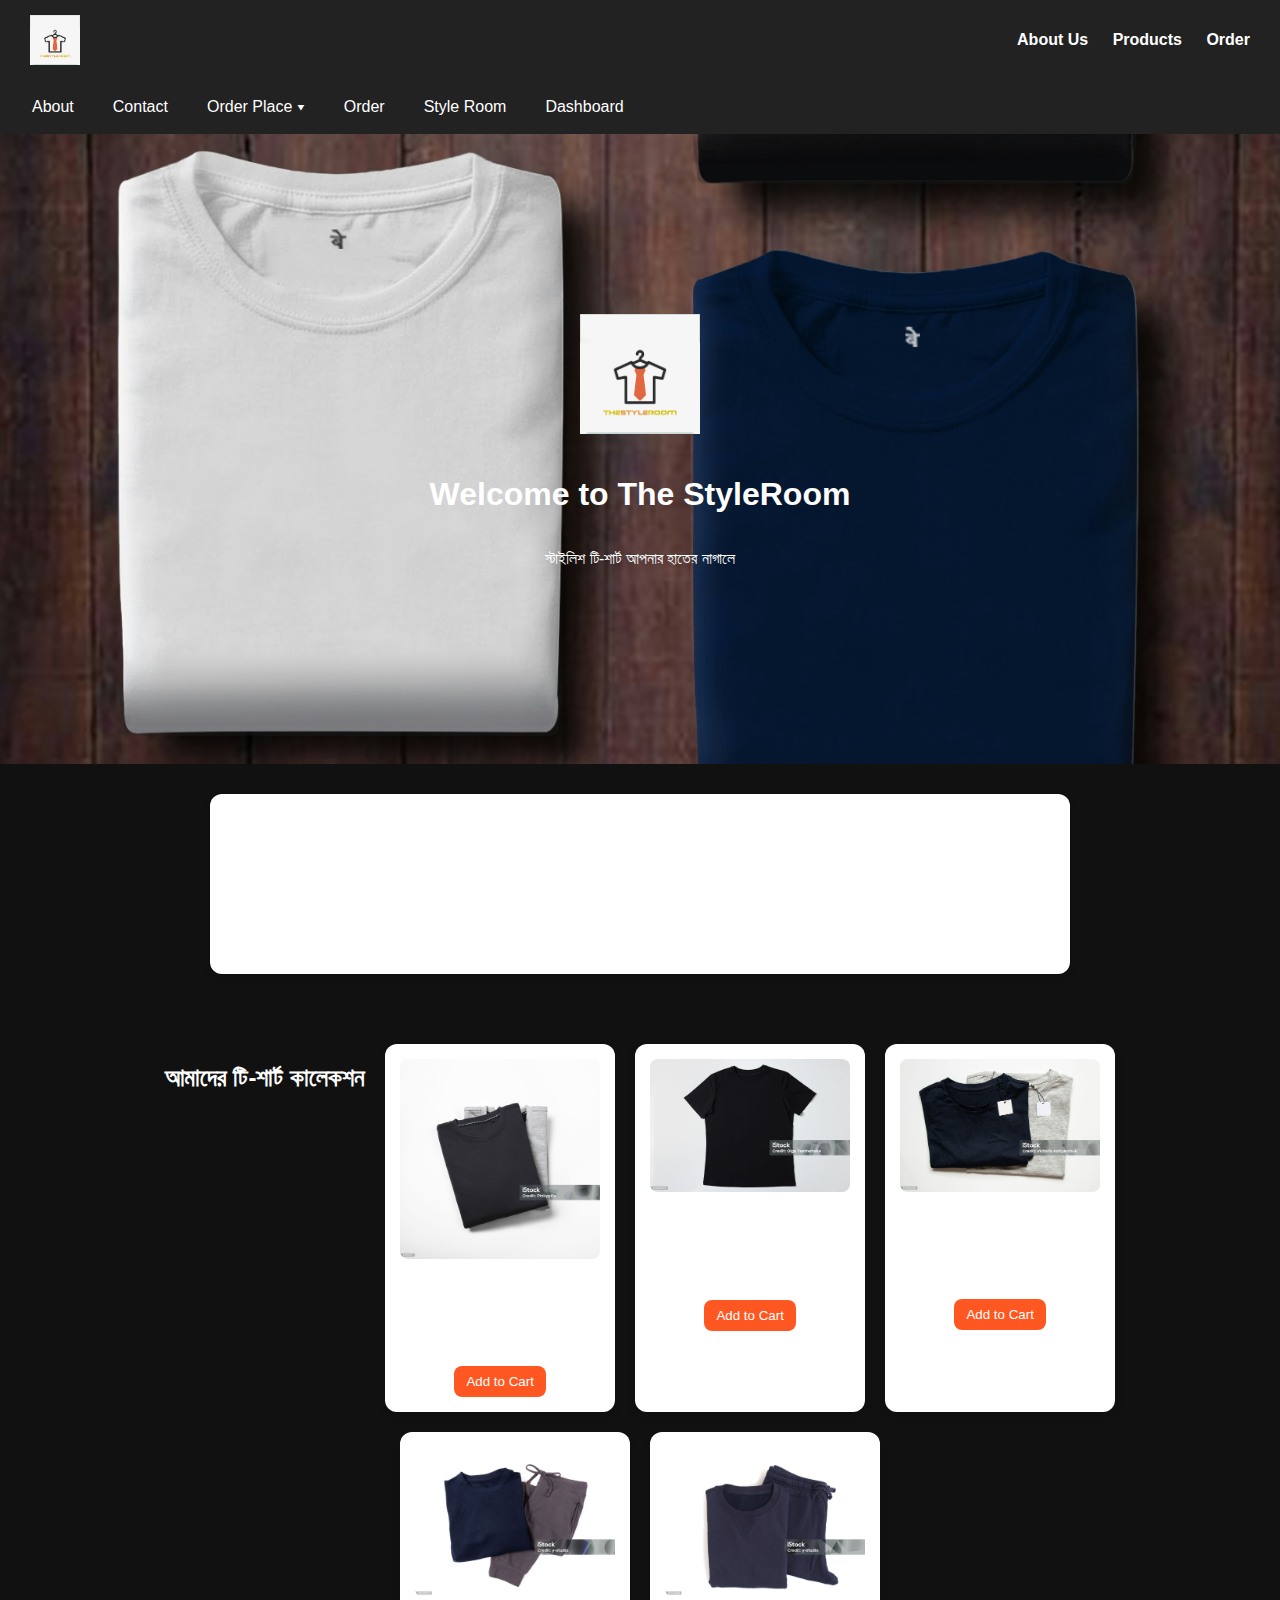
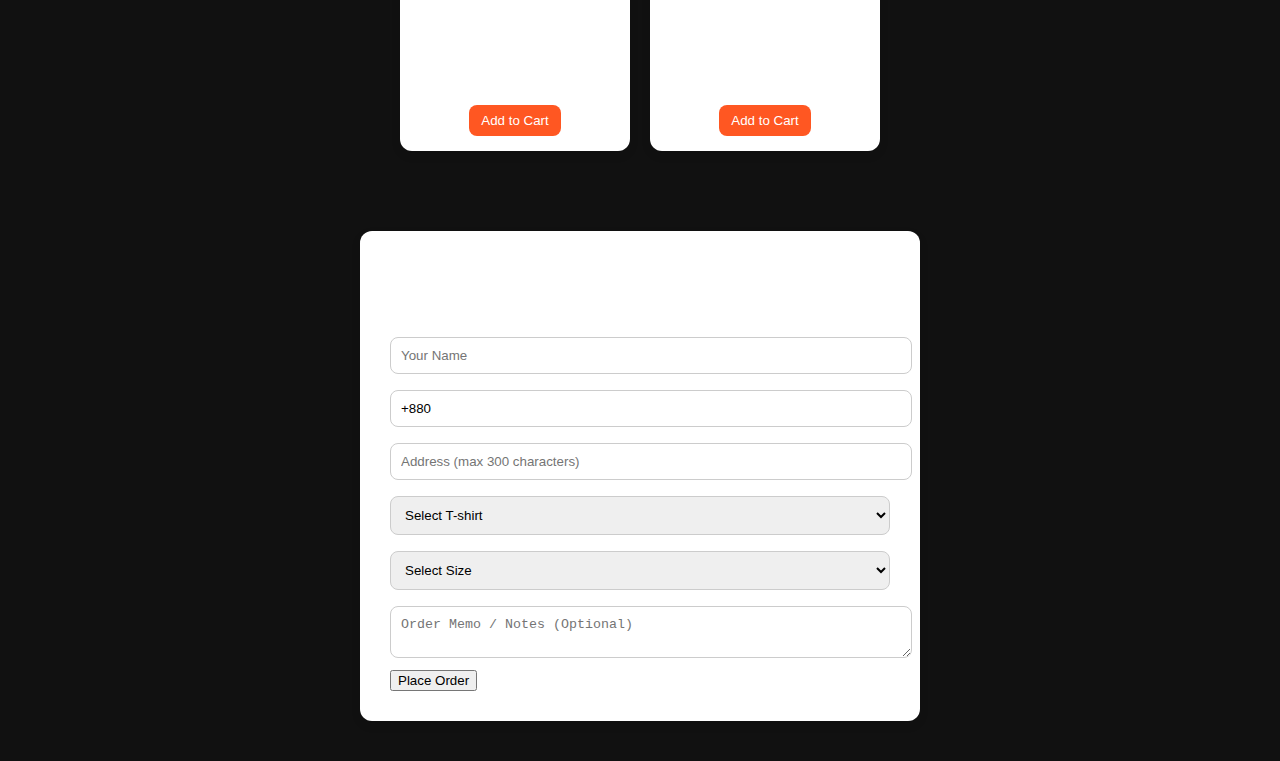
<file: index.html>
<!DOCTYPE html>
<html lang="bn">
<head>
  <meta charset="UTF-8">
  <meta name="viewport" content="width=device-width, initial-scale=1.0">
  <title>The Style Room</title>
  <link rel="stylesheet" href="style.css">
</head>
<body>

  <!-- Navbar -->
  <header class="navbar">
    <img src="logo.png" alt="The StyleRoom Logo" class="logo">
    <nav>
      <a href="#about">About Us</a>
      <a href="#products">Products</a>
      <a href="#order">Order</a>
    </nav>
  </header>
<header>
  <nav class="top-nav">
    <ul>
      <li><a href="about.html">About</a></li>
      <li><a href="contact.html">Contact</a></li>
      <li>
        <a href="#">Order Place ▾</a>
        <ul class="dropdown">
          <li><a href="invoice.html">Invoice Create</a></li>
        </ul>
      </li>
      <li><a href="order.html">Order</a></li>
      <li><a href="styleroom.html">Style Room</a></li>
      <li><a href="dashboard.html">Dashboard</a></li>
    </ul>
  </nav>
</header>
  <!-- Hero Section -->
  <section class="hero">
    <img src="logo.png" alt="Logo" class="hero-logo">
    <h1>Welcome to The StyleRoom</h1>
    <p>স্টাইলিশ টি-শার্ট আপনার হাতের নাগালে</p>
  </section>

  <!-- About -->
  <section id="about" class="about">
    <h2>আমাদের সম্পর্কে</h2>
    <p>
      <strong>The StyleRoom</strong> হলো একটি অনলাইন শপ যেখানে আপনি
      পাবেন ইউনিক ডিজাইনের টি-শার্ট, আধুনিক কালেকশন এবং সাশ্রয়ী দামে
      আপনার পছন্দের পোশাক।  
      আমাদের লক্ষ্য হচ্ছে প্রতিটি কাস্টমারের জন্য ফ্যাশনকে সহজ এবং
      অ্যাক্সেসযোগ্য করা। 
    </p>
  </section>

  <!-- Products -->
  <section id="products" class="products">
    <h2>আমাদের টি-শার্ট কালেকশন</h2>

    <div class="product">
      <img src="tshirt1.jpg" alt="Cool Blue Tee">
      <h3>Cool Blue Tee</h3>
      <p>Price: 500 BDT</p>
      <button class="add-to-cart" data-name="Cool Blue Tee" data-price="500" data-image="tshirt1.jpg">Add to Cart</button>
    </div>

    <div class="product">
      <img src="tshirt2.jpg" alt="Urban Black Tee">
      <h3>Urban Black Tee</h3>
      <p>Price: 600 BDT</p>
      <button class="add-to-cart" data-name="Urban Black Tee" data-price="600" data-image="tshirt2.jpg">Add to Cart</button>
    </div>

    <div class="product">
      <img src="tshirt3.jpg" alt="Classic White Tee">
      <h3>Classic White Tee</h3>
      <p>Price: 550 BDT</p>
      <button class="add-to-cart" data-name="Classic White Tee" data-price="550" data-image="tshirt3.jpg">Add to Cart</button>
    </div>

<div class="product">
      <img src="tshirt4.jpg" alt="Cool Blue Tee">
      <h3>2 TShirt Combo</h3>
      <p>Price: 900 BDT</p>
      <button class="add-to-cart" data-name="Cool Blue Tee" data-price="900" data-image="tshirt1.jpg">Add to Cart</button>
    </div>

<div class="product">
      <img src="tshirt5.jpg" alt="Cool Blue Tee">
      <h3>3 TShirt Combo</h3>
      <p>Price: 1350 BDT</p>
      <button class="add-to-cart" data-name="Cool Blue Tee" data-price="1350" data-image="tshirt1.jpg">Add to Cart</button>
    </div>


   </section>

  <!-- Order Form -->
  <section id="order" class="order-section">
    <h2>Place Your Order</h2>
    <form id="orderForm">
      <input type="text" id="customerName" placeholder="Your Name" required>
      <input type="text" id="customerPhone" placeholder="Phone Number" value="+880" required>
      <input type="text" id="customerAddress" placeholder="Address (max 300 characters)" maxlength="300" required>
      <select id="tshirtSelect" required>
        <option value="">Select T-shirt</option>
        <option value="Cool Blue Tee">Cool Blue Tee</option>
        <option value="Urban Black Tee">Urban Black Tee</option>
        <option value="Classic White Tee">Classic White Tee</option>
      </select>
      <select id="tshirtSize" required>
        <option value="">Select Size</option>
        <option value="S">S</option>
        <option value="M">M</option>
        <option value="L">L</option>
        <option value="XL">XL</option>
      </select>
      <textarea id="orderMemo" placeholder="Order Memo / Notes (Optional)"></textarea>
      <button type="submit">Place Order</button>
    </form>
  </section>

  <!-- Order Confirmation Modal -->
  <div id="orderModal" class="modal">
    <div class="modal-content">
      <span class="close">&times;</span>
      <img src="logo.png" alt="Logo" class="modal-logo">
      <h2>Order Placed Successfully!</h2>
      <p id="orderNumber">Order #: 1001</p>
      <div id="orderDetails"></div>
      <p>Thank you for your order! We will contact you soon.</p>
    </div>
  </div>

  <script src="script.js"></script>
</body>
</html>
</file>
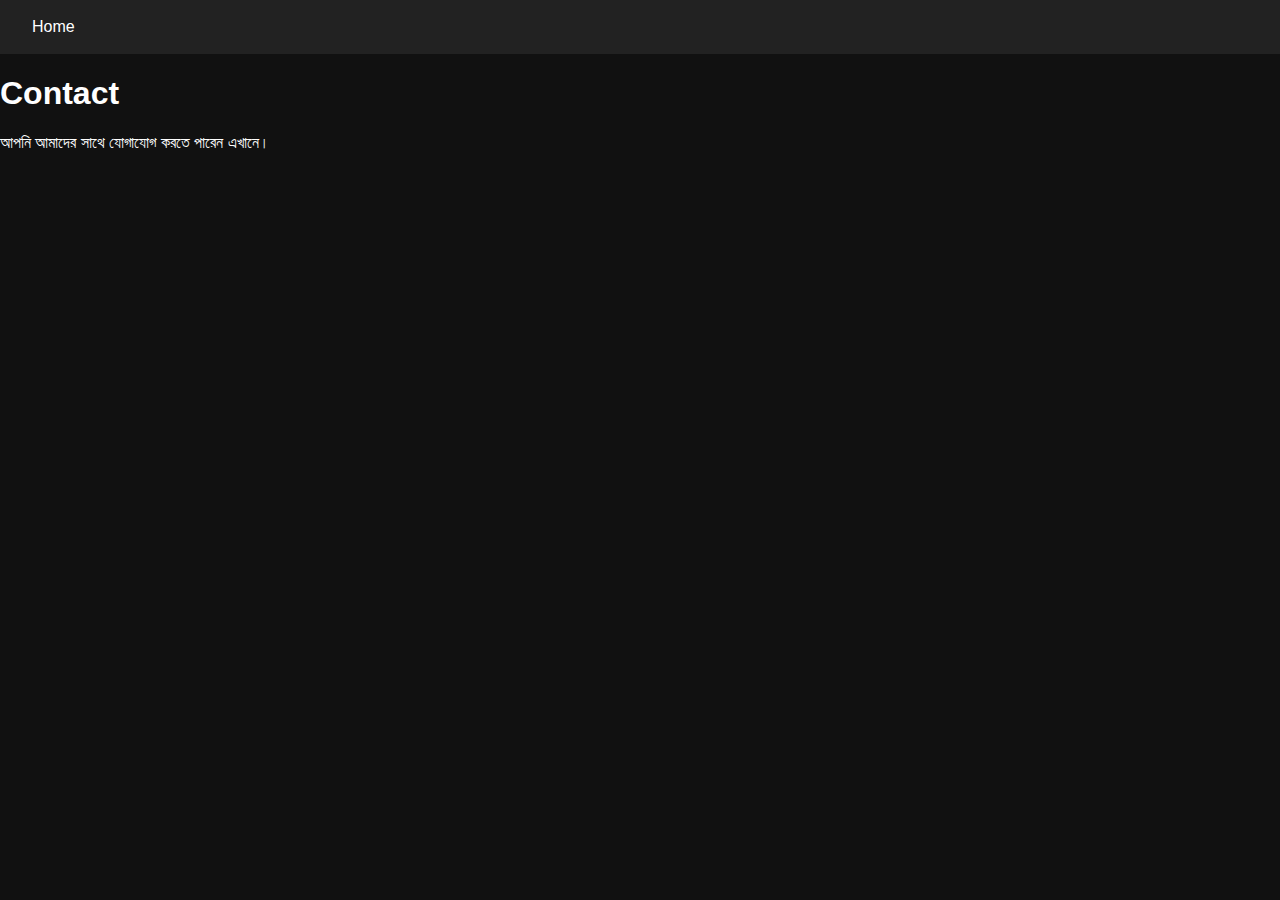
<file: contact.html>
<!DOCTYPE html>
<html lang="bn">
<head>
  <meta charset="UTF-8">
  <meta name="viewport" content="width=device-width, initial-scale=1.0">
  <title>Contact - The Style Room</title>
  <link rel="stylesheet" href="style.css">
</head>
<body>
  <header>
    <nav class="top-nav">
      <ul>
        <li><a href="index.html">Home</a></li>
      </ul>
    </nav>
  </header>
  <main>
    <h1>Contact</h1>
    <p>আপনি আমাদের সাথে যোগাযোগ করতে পারেন এখানে।</p>
  </main>
</body>
</html>
</file>
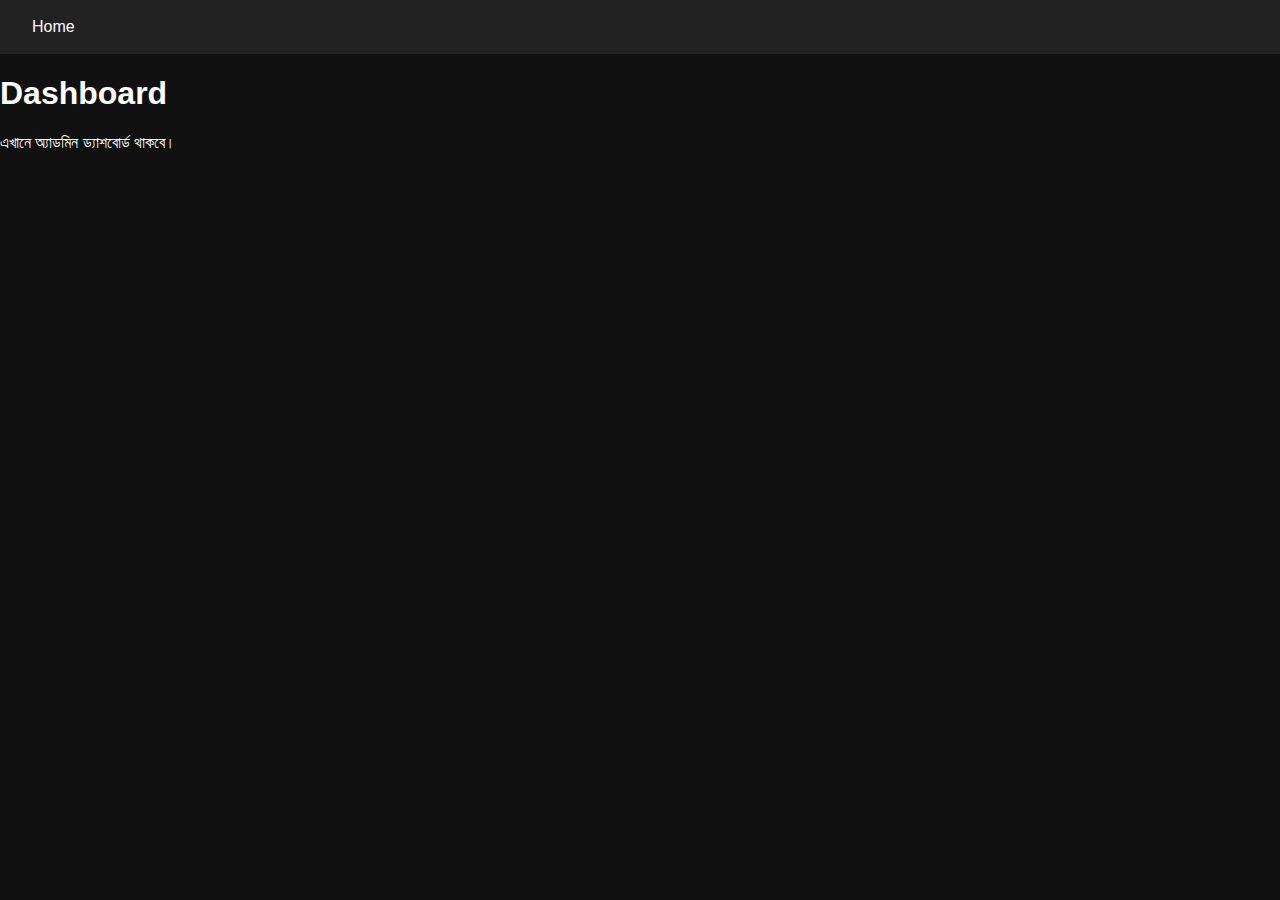
<file: dashboard.html>
<!DOCTYPE html>
<html lang="bn">
<head>
  <meta charset="UTF-8">
  <meta name="viewport" content="width=device-width, initial-scale=1.0">
  <title>Dashboard - The Style Room</title>
  <link rel="stylesheet" href="style.css">
</head>
<body>
  <header>
    <nav class="top-nav">
      <ul>
        <li><a href="index.html">Home</a></li>
      </ul>
    </nav>
  </header>
  <main>
    <h1>Dashboard</h1>
    <p>এখানে অ্যাডমিন ড্যাশবোর্ড থাকবে।</p>
  </main>
</body>
</html>
</file>
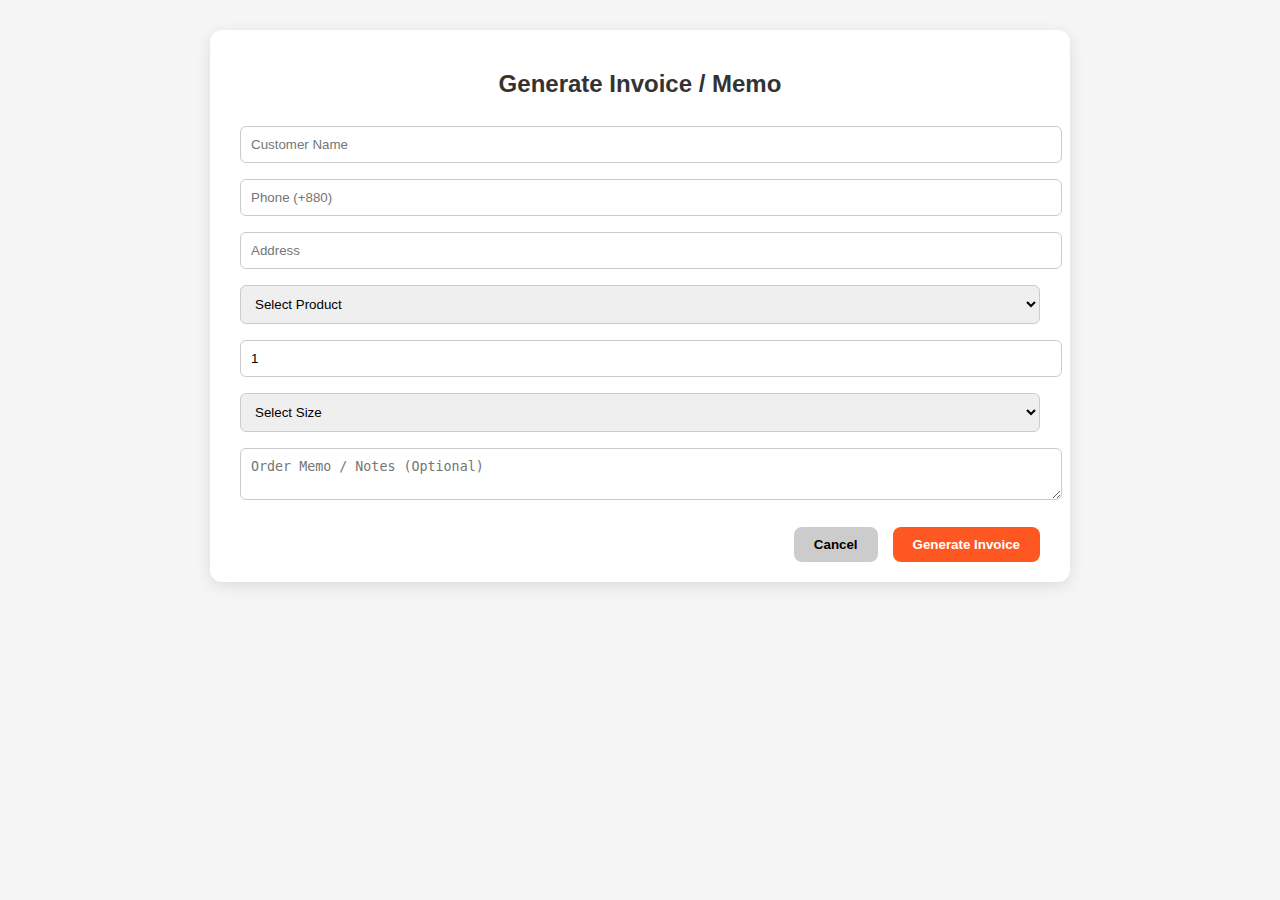
<file: invoice.html>
<!DOCTYPE html>
<html lang="bn">
<head>
<meta charset="UTF-8">
<meta name="viewport" content="width=device-width, initial-scale=1.0">
<title>Invoice - The Style Room</title>
<style>
body { font-family:"Noto Sans Bengali", sans-serif; margin:0; padding:0; background:#f5f5f5; color:#333; }
.container { max-width:800px; margin:30px auto; background:#fff; padding:20px 30px; border-radius:12px; box-shadow:0 4px 15px rgba(0,0,0,0.1); position:relative; }
h2{text-align:center; margin-bottom:20px;}
form input, form select, form textarea { width:100%; padding:10px; margin:8px 0; border-radius:6px; border:1px solid #ccc; }
.buttons { display:flex; justify-content:flex-end; gap:15px; margin-top:15px; }
button { padding:10px 20px; border:none; border-radius:8px; cursor:pointer; font-weight:bold; }
.cancel{background:#ccc;} .submit{background:#ff5722; color:#fff;}
.modal{display:none; position:fixed; top:0; left:0; width:100%; height:100%; background:rgba(0,0,0,0.6); z-index:999;}
.modal-content{background:#fff; margin:30px auto; padding:20px; max-width:700px; border-radius:12px; position:relative;}
.modal-logo{width:150px; opacity:0.08; position:absolute; top:50%; left:50%; transform:translate(-50%,-50%); z-index:0;}
.modal-inner{position:relative; z-index:1;}
.close{position:absolute; top:10px; right:15px; font-size:28px; cursor:pointer; color:#333;}
.invoice-header{text-align:center; margin-bottom:20px; font-size:28px; font-weight:bold;}
.invoice-body p{margin:5px 0;}
.invoice-footer{text-align:right; margin-top:30px; font-style:italic;}
</style>
</head>
<body>
<div class="container">
  <h2>Generate Invoice / Memo</h2>
  <form id="invoiceForm">
    <input type="text" id="customerName" placeholder="Customer Name" required>
    <input type="text" id="customerPhone" placeholder="Phone (+880)" required>
    <input type="text" id="customerAddress" placeholder="Address" required>
    <select id="productSelect" required>
      <option value="">Select Product</option>
      <option value="Cool Blue Tee">Cool Blue Tee</option>
      <option value="Urban Black Tee">Urban Black Tee</option>
      <option value="Classic White Tee">Classic White Tee</option>
    </select>
    <input type="number" id="productQty" placeholder="Quantity" min="1" value="1" required>
    <select id="tshirtSize" required>
      <option value="">Select Size</option>
      <option value="S">S</option>
      <option value="M">M</option>
      <option value="L">L</option>
      <option value="XL">XL</option>
    </select>
    <textarea id="orderMemo" placeholder="Order Memo / Notes (Optional)"></textarea>
    <div class="buttons">
      <button type="reset" class="cancel">Cancel</button>
      <button type="submit" class="submit">Generate Invoice</button>
    </div>
  </form>
</div>

<!-- Modal -->
<div id="invoiceModal" class="modal">
  <div class="modal-content">
    <span class="close">&times;</span>
    <img src="logo.png" class="modal-logo" alt="Logo">
    <div class="modal-inner" id="invoiceContent"></div>
  </div>
</div>

<script>
const invoiceForm=document.getElementById("invoiceForm");
const modal=document.getElementById("invoiceModal");
const modalContent=document.getElementById("invoiceContent");
const closeModalBtn=document.querySelector(".close");

const priceMap = {
  "Cool Blue Tee": 500,
  "Urban Black Tee": 600,
  "Classic White Tee": 550
};

let lastOrderNum=parseInt(localStorage.getItem("lastOrderNum"))||1000;

closeModalBtn.onclick=()=>{modal.style.display="none";}
window.onclick=(e)=>{if(e.target===modal) modal.style.display="none";}

invoiceForm.addEventListener("submit",function(e){
  e.preventDefault();
  const name=document.getElementById("customerName").value.trim();
  const phone=document.getElementById("customerPhone").value.trim();
  const address=document.getElementById("customerAddress").value.trim();
  const product=document.getElementById("productSelect").value;
  const qty=parseInt(document.getElementById("productQty").value);
  const size=document.getElementById("tshirtSize").value;
  const memo=document.getElementById("orderMemo").value.trim();

  if(!phone.startsWith("+880") || phone.length<10){alert("Phone must start with +880"); return;}

  lastOrderNum++;
  localStorage.setItem("lastOrderNum",lastOrderNum);

  const totalAmount = (priceMap[product] || 0) * qty;

  const orderData={orderNum:lastOrderNum,name,phone,address,product,qty,size,memo,totalAmount};
  let orders=JSON.parse(localStorage.getItem("orders"))||[];
  orders.push(orderData);
  localStorage.setItem("orders",JSON.stringify(orders));

  modalContent.innerHTML=`
    <div class="invoice-header">The Style Room</div>
    <div class="invoice-body">
      <p><strong>Invoice #:</strong> ${lastOrderNum}</p>
      <p><strong>Name:</strong> ${name}</p>
      <p><strong>Phone:</strong> ${phone}</p>
      <p><strong>Address:</strong> ${address}</p>
      <p><strong>Product:</strong> ${product}</p>
      <p><strong>Quantity:</strong> ${qty}</p>
      <p><strong>Size:</strong> ${size}</p>
      <p><strong>Total Amount:</strong> ${totalAmount} BDT</p>
      <p><strong>Memo:</strong> ${memo||"N/A"}</p>
    </div>
    <div class="invoice-footer">Owner Signature: HABIB</div>
  `;
  modal.style.display="block";
  invoiceForm.reset();
});
</script>
</body>
</html></script>
</body>
</html>
</file>
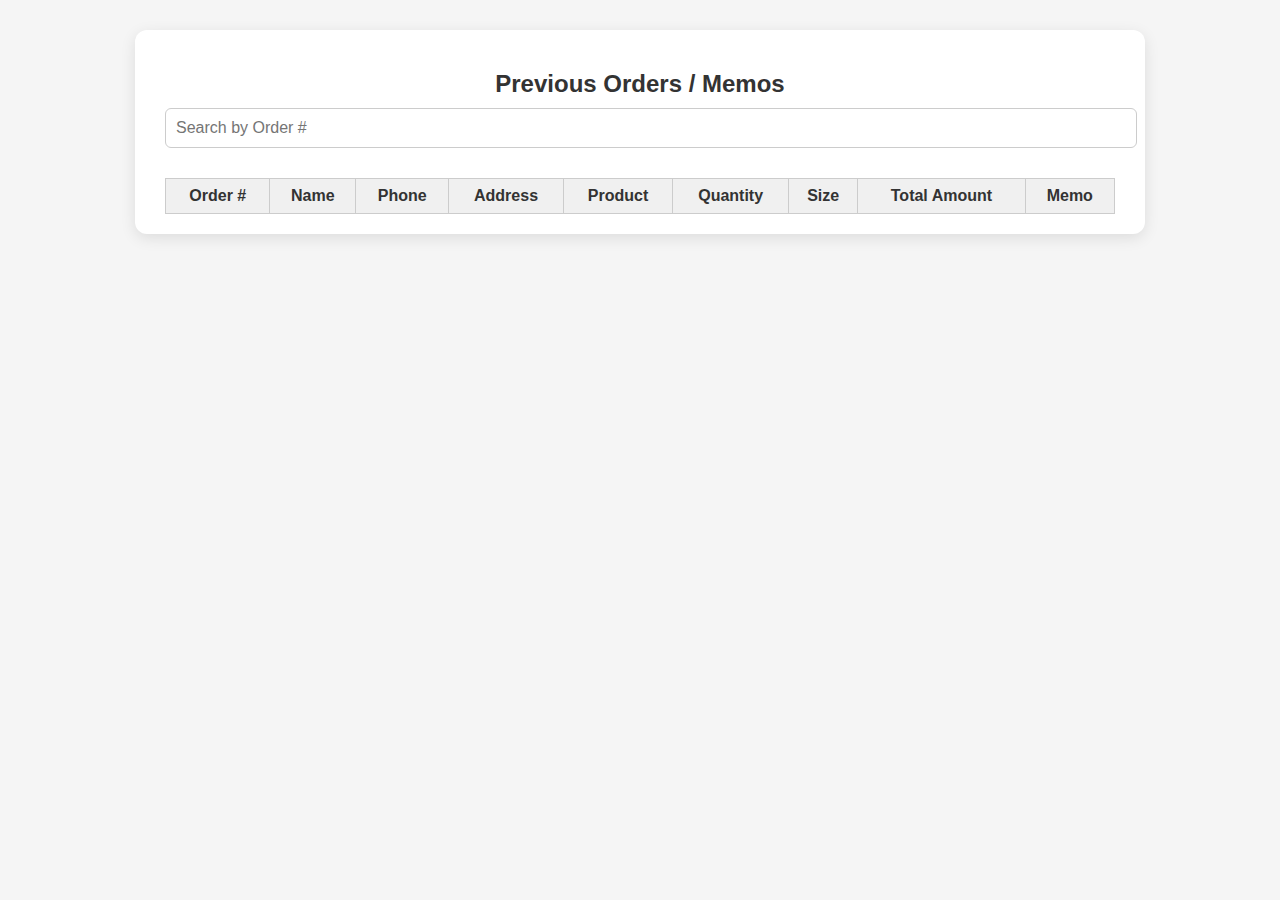
<file: order.html>
<!DOCTYPE html>
<html lang="bn">
<head>
<meta charset="UTF-8">
<meta name="viewport" content="width=device-width, initial-scale=1.0">
<title>Orders - The Style Room</title>
<style>
body { font-family:"Noto Sans Bengali", sans-serif; margin:0; padding:0; background:#f5f5f5; color:#333; }
.container { max-width:950px; margin:30px auto; background:#fff; padding:20px 30px; border-radius:12px; box-shadow:0 4px 15px rgba(0,0,0,0.1); }
h2{text-align:center;margin-bottom:10px;}
#searchBox { width:100%; padding:10px; margin-bottom:20px; border-radius:6px; border:1px solid #ccc; font-size:16px; }
table{width:100%; border-collapse:collapse; margin-top:10px;}
th,td{border:1px solid #ccc; padding:8px; text-align:center;}
th{background:#f0f0f0;}
</style>
</head>
<body>
<div class="container">
  <h2>Previous Orders / Memos</h2>
  <input type="text" id="searchBox" placeholder="Search by Order #">
  <table id="savedOrders">
    <thead>
      <tr>
        <th>Order #</th>
        <th>Name</th>
        <th>Phone</th>
        <th>Address</th>
        <th>Product</th>
        <th>Quantity</th>
        <th>Size</th>
        <th>Total Amount</th>
        <th>Memo</th>
      </tr>
    </thead>
    <tbody></tbody>
  </table>
</div>

<script>
const savedOrdersTable=document.querySelector("#savedOrders tbody");
const searchBox=document.getElementById("searchBox");

function loadOrders(filter=""){
  savedOrdersTable.innerHTML="";
  const orders=JSON.parse(localStorage.getItem("orders"))||[];
  const filteredOrders=orders.filter(o=>o.orderNum.toString().includes(filter));
  filteredOrders.forEach(o=>{
    const row=document.createElement("tr");
    row.innerHTML=`
      <td>${o.orderNum}</td>
      <td>${o.name}</td>
      <td>${o.phone}</td>
      <td>${o.address}</td>
      <td>${o.product}</td>
      <td>${o.qty}</td>
      <td>${o.size}</td>
      <td>${o.totalAmount} BDT</td>
      <td>${o.memo||"N/A"}</td>
    `;
    savedOrdersTable.appendChild(row);
  });
}

loadOrders();

searchBox.addEventListener("input", (e)=>{
  loadOrders(e.target.value.trim());
});
</script>
</body>
</html>
</file>
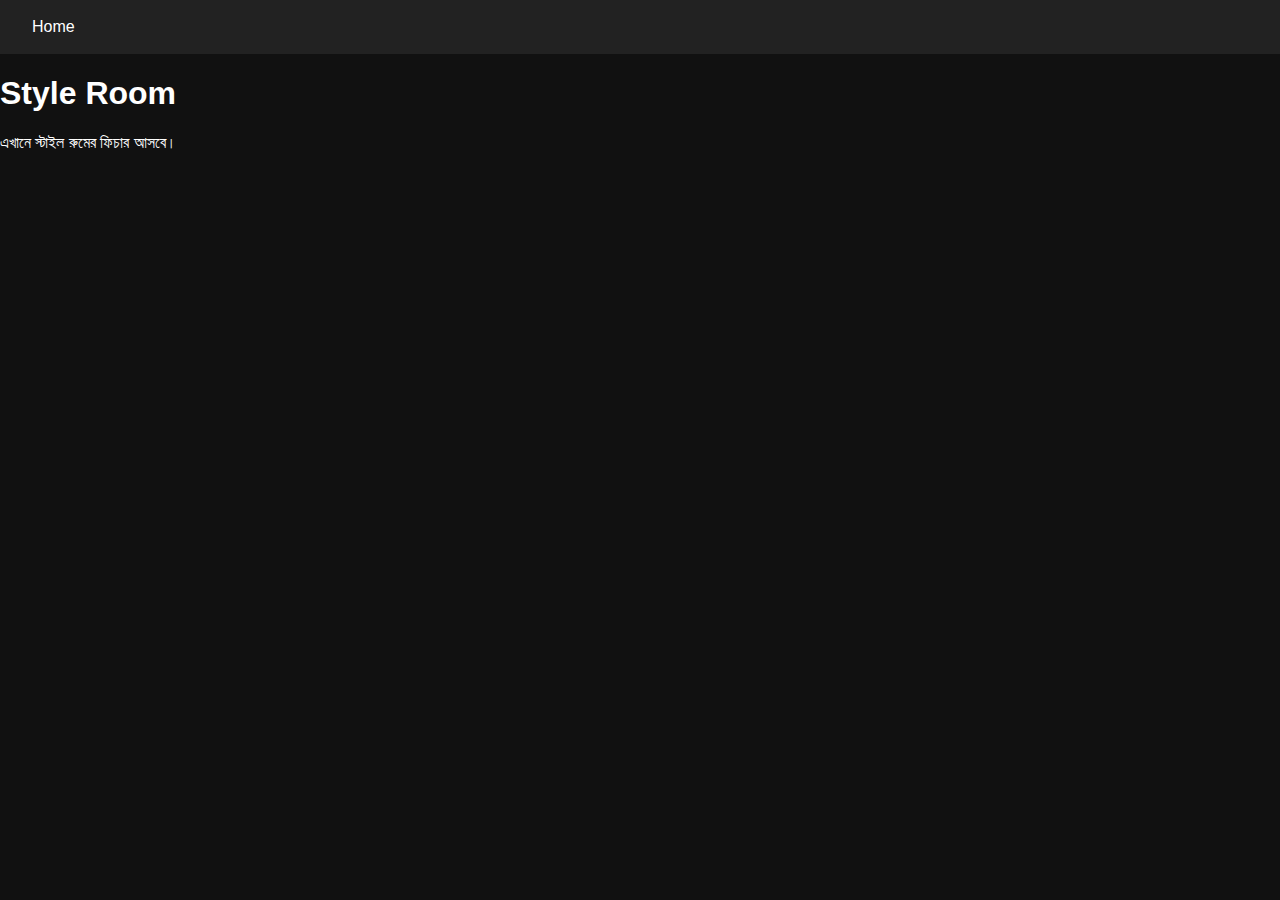
<file: styleroom.html>
<!DOCTYPE html>
<html lang="bn">
<head>
  <meta charset="UTF-8">
  <meta name="viewport" content="width=device-width, initial-scale=1.0">
  <title>Style Room</title>
  <link rel="stylesheet" href="style.css">
</head>
<body>
  <header>
    <nav class="top-nav">
      <ul>
        <li><a href="index.html">Home</a></li>
      </ul>
    </nav>
  </header>
  <main>
    <h1>Style Room</h1>
    <p>এখানে স্টাইল রুমের ফিচার আসবে।</p>
  </main>
</body>
</html>
</file>
<file: style.css>
body {
  font-family: "Noto Sans Bengali", sans-serif;
  margin: 0;
  background: #f8f8f8;
  color: #333;
}
body {
  margin: 0;
  font-family: Arial, sans-serif;
  background: #111;
  color: #fff;
}

.top-nav {
  background-color: #222;
  padding: 10px 20px;
}

.top-nav ul {
  list-style: none;
  margin: 0;
  padding: 0;
  display: flex;
  gap: 15px;
}

.top-nav li {
  position: relative;
}

.top-nav a {
  text-decoration: none;
  color: white;
  padding: 8px 12px;
  display: block;
}

.top-nav .dropdown {
  display: none;
  position: absolute;
  top: 100%;
  left: 0;
  background: #333;
  padding: 0;
  border-radius: 4px;
}

.top-nav .dropdown li {
  width: 180px;
}

.top-nav li:hover .dropdown {
  display: block;
}

.top-nav a:hover {
  background: #444;
  border-radius: 4px;
}
/* Navbar */
.navbar {
  display: flex;
  justify-content: space-between;
  align-items: center;
  padding: 15px 30px;
  background: #222;
}
.navbar .logo { height: 50px; }
.navbar nav a {
  color: white;
  margin-left: 20px;
  text-decoration: none;
  font-weight: bold;
}

/* Hero */
.hero {
  height: 70vh;
  background: url('background-tshirt.jpg') no-repeat center center/cover;
  display: flex;
  flex-direction: column;
  justify-content: center;
  align-items: center;
  color: white;
  text-align: center;
}
.hero-logo { width: 120px; margin-bottom: 20px; }

/* About */
.about { padding: 30px; background: white; text-align: center; max-width: 800px; margin: 30px auto; border-radius: 12px; box-shadow: 0 4px 10px rgba(0,0,0,0.1); }

/* Products */
.products { display: flex; justify-content: center; gap: 20px; padding: 40px; flex-wrap: wrap; }
.product { background: white; padding: 15px; border-radius: 12px; box-shadow: 0 4px 10px rgba(0,0,0,0.1); width: 200px; text-align: center; }
.product img { width: 100%; border-radius: 8px; }
.product button { background: #ff5722; color: white; padding: 8px 12px; border: none; border-radius: 8px; cursor: pointer; margin-top: 10px; }
.product button:hover { background: #e64a19; }

/* Order Form */
.order-section { padding: 30px; background: white; margin: 40px; border-radius: 12px; box-shadow: 0 4px 10px rgba(0,0,0,0.1); max-width: 500px; margin-left: auto; margin-right: auto; }
.order-section input, .order-section select, .order-section textarea { width: 100%; padding: 10px; margin: 8px 0; border-radius: 8px; border: 1px solid #ccc; }

/* Modal */
.modal { display: none; position: fixed; z-index: 999; left: 0; top: 0; width: 100%; height: 100%; overflow: auto; background-color: rgba(0,0,0,0.6); }
.modal-content { background: #fff; margin: 10% auto; padding: 20px; border-radius: 15px; max-width: 400px; text-align: center; animation: fadeIn 0.5s ease; }
.modal-logo { width: 100px; margin-bottom: 15px; }
.close { color: #aaa; float: right; font-size: 28px; cursor: pointer; }
.close:hover { color: #000; }
@keyframes fadeIn { from {opacity:0; transform: scale(0.8);} to {opacity:1; transform: scale(1);} }
</file>
